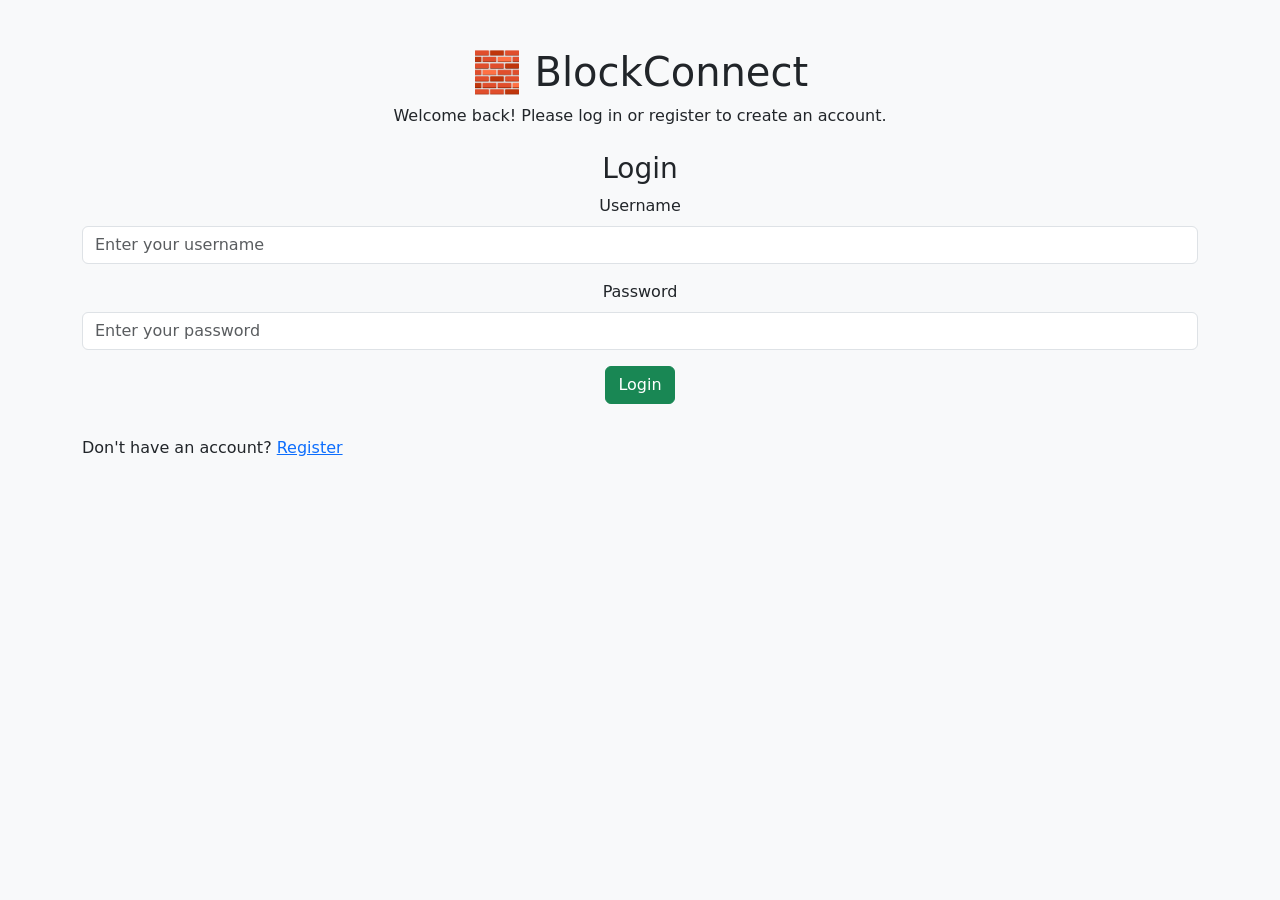
<file: templates/Login.html>
<!DOCTYPE html>
<html lang="en">
<head>
  <meta charset="UTF-8" />
  <meta name="viewport" content="width=device-width, initial-scale=1.0"/>
  <title>BlockConnect - Login</title>

  <!-- Bootstrap CSS -->
  <link href="https://cdn.jsdelivr.net/npm/bootstrap@5.1.0/dist/css/bootstrap.min.css" rel="stylesheet" />
</head>
<body class="bg-light">

  <div class="container mt-5">
    <header class="text-center mb-4">
      <h1>🧱 BlockConnect</h1>
      <p>Welcome back! Please log in or register to create an account.</p>
    </header>

    <!-- Login Form -->
    <section id="login-form" class="text-center mb-4">
      <h3>Login</h3>
      <div>
        <label for="login-username" class="form-label">Username</label>
        <input type="text" id="login-username" class="form-control mb-3" placeholder="Enter your username" />
      </div>
      <div>
        <label for="login-password" class="form-label">Password</label>
        <input type="password" id="login-password" class="form-control mb-3" placeholder="Enter your password" />
      </div>
      <button class="btn btn-success mb-2" onclick="loginUser()">Login</button>
    </section>

    <!-- Register Form -->
    <section id="register-form" class="text-center mb-4" style="display:none;">
      <h3>Register</h3>
      <div>
        <label for="register-username" class="form-label">Username</label>
        <input type="text" id="register-username" class="form-control mb-3" placeholder="Choose a username" />
      </div>
      <div>
        <label for="register-password" class="form-label">Password</label>
        <input type="password" id="register-password" class="form-control mb-3" placeholder="Choose a password" />
      </div>
      <button class="btn btn-primary mb-2" onclick="registerUser()">Register</button>
      <div class="mt-3">
        <span>Already have an account? <a href="javascript:void(0)" onclick="toggleForms()">Login</a></span>
      </div>
    </section>

    <div class="mt-3">
      <span>Don't have an account? <a href="javascript:void(0)" onclick="toggleForms()">Register</a></span>
    </div>
  </div>

  <!-- Bootstrap JS and Popper -->
  <script src="https://cdn.jsdelivr.net/npm/@popperjs/core@2.11.6/dist/umd/popper.min.js"></script>
  <script src="https://cdn.jsdelivr.net/npm/bootstrap@5.1.0/dist/js/bootstrap.min.js"></script>

  <script>
    // Toggle between login and register forms
    function toggleForms() {
      const loginForm = document.getElementById("login-form");
      const registerForm = document.getElementById("register-form");
      if (loginForm.style.display === "none") {
        loginForm.style.display = "block";
        registerForm.style.display = "none";
      } else {
        loginForm.style.display = "none";
        registerForm.style.display = "block";
      }
    }

    async function loginUser() {
  const username = document.getElementById("login-username").value;
  const password = document.getElementById("login-password").value;
  const res = await fetch("/login", {
    method: "POST",
    headers: { "Content-Type": "application/json" },
    body: JSON.stringify({ username, password })
  });

  const data = await res.json();
  if (res.status === 200) {
    localStorage.setItem("currentUser", username); //
    alert("Login successful!");
    window.location.href = "index"; //
  } else {
    alert(data.error);
  }
}


    async function registerUser() {
      const username = document.getElementById("register-username").value;
      const password = document.getElementById("register-password").value;
      const res = await fetch("/register", {
        method: "POST",
        headers: { "Content-Type": "application/json" },
        body: JSON.stringify({ username, password })
      });
      const data = await res.json();
      alert(data.message || data.error);
      if (res.status === 200) {
        toggleForms();  // Switch to login form after successful registration
      }
    }
  </script>
</body>
</html>
</file>
